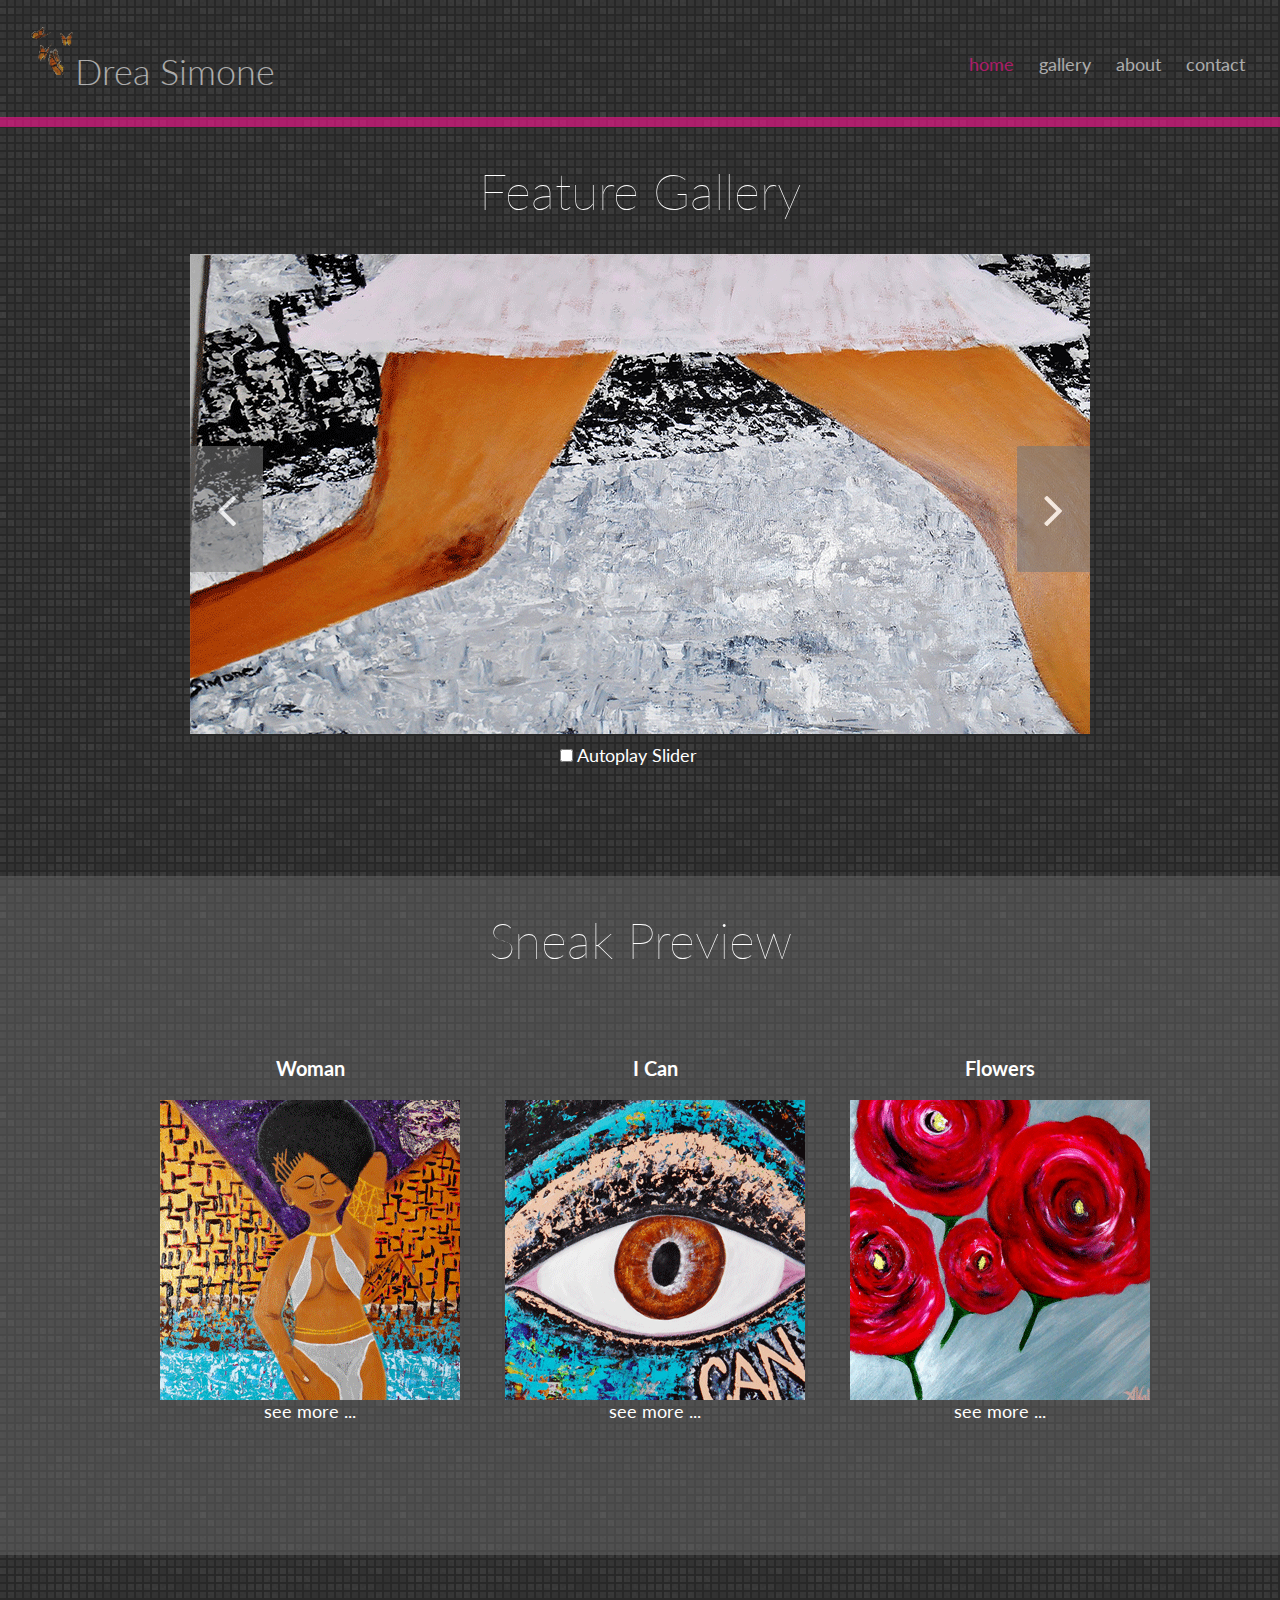
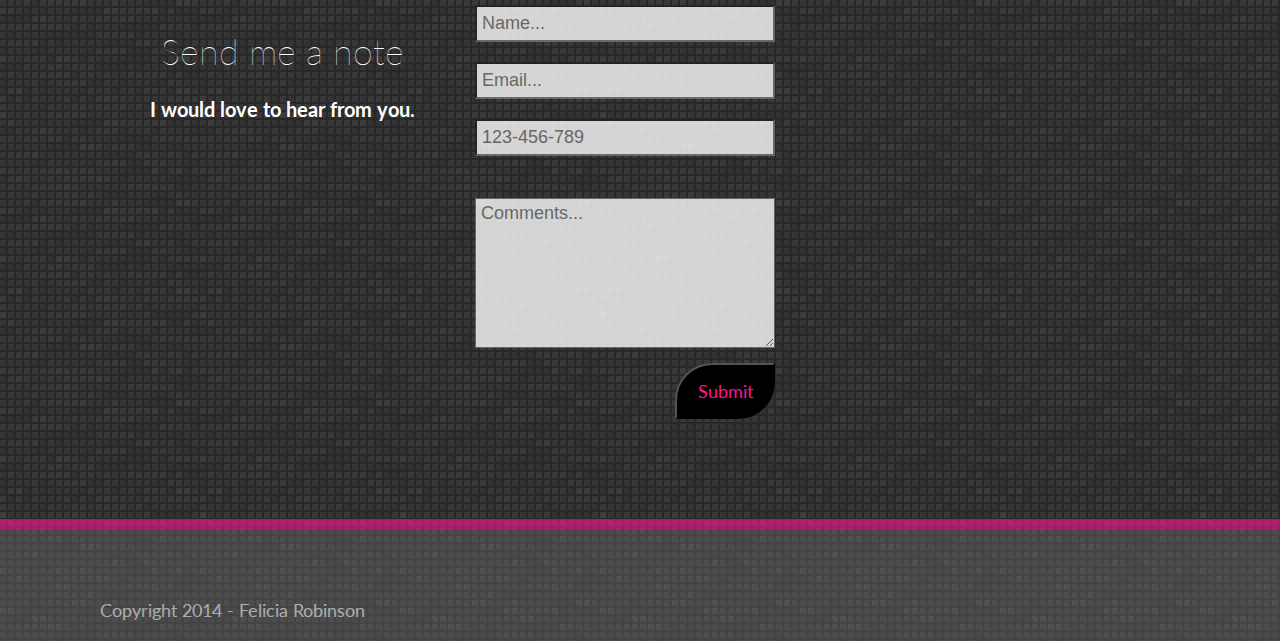
<file: index.html>
<!doctype html>
<html lang="en">
<head>
	<meta charset="UTF-8">
	<title>Felicia Robinson Assignment 04</title>
	<meta name="description" content="Assignment of art gallery">
	<meta name="keywords" content="art, gallery, toronto, andrea, drea, simone">
	<meta name="author" content="Felicia Robinson">
	<link rel="stylesheet" href="styles/normalize.css">
	<link rel="stylesheet" href="styles/main.css">
	<meta name="viewport" content="initial-scale=1, maximum-scale=1">
	<link href="http://netdna.bootstrapcdn.com/font-awesome/4.0.3/css/font-awesome.css" rel="stylesheet">	
	<link href="http://fonts.googleapis.com/css?family=Lato:100italic,100,300italic,300,400italic,400,700italic,700,900italic,900" rel="stylesheet" type="text/css">

</head>
<body>
	<div id="wrapper" class="top">
		<header>
			<div id="logo"></div>
			<h1>Drea Simone</h1>
			<i id="navbutton" class="fa fa-bars fa-3x"></i>
			<nav>	
				<ul>
					<li><a href="index.html" class="active">home</a></li>
			    <li><a href="gallery.html">gallery</a></li>
			    <li><a href="about.html">about</a></li>
			    <li><a href="contact.html">contact</a></li>
				</ul>
			</nav>	
		</header>
		<section id="home">
			<div class="container">
					<h1>Feature Gallery</h1>
					<div id="slider">
					  <a href="#" class="control_next"><i class="fa fa-angle-right fa-3x"></i></a>
					  <a href="#" class="control_prev"><i class="fa fa-angle-left fa-3x"></i></a>
					  <ul>
					    <li><img src="images/citylegs_1080x500.gif"></li>
					    <li><img src="images/bathtime_1080x500.gif"/></li>
					    <li><img src="images/flowers_1080x500.gif"/></li>
					    <li><img src="images/stillness_1080x500.gif"/></li>
					  </ul>  
				</div>
				<div class="slider_option">
				  <input type="checkbox" id="checkbox">
				  <label for="checkbox">Autoplay Slider</label>
				</div>
			</div> <!-- /container	 --> 
		</section> <!-- /home -->
		<section id="main">
			<div class="container"> 
				<h1>Sneak Preview</h1>
					<ul class="ul_main"> 
						<li>
							<article><h3>Woman </h3></article>
							<a href="images/DSCN6661_600.gif" class="lightbox_trigger" data-title="Apple pie chocolate unerdwear.com chupa chups gummi bears. Cake cotton candy cheesecake gingerbread candy canes topping. Sweet bonbon caramels cookie fruitcake chocolate topping icing.">
							<img class="right" src="images/DSCN6661_300.gif">
							</a>
							<a class="go_to_gallery" href="gallery.html">see more ...</a> 
						</li>
						<li>
							<article><h3>I Can</h3></article>
							<a href="images/DSCN6823_445x583.gif" class="lightbox_trigger" data-title="Apple pie chocolate unerdwear.com chupa chups gummi bears. Cake cotton candy cheesecake gingerbread candy canes topping. Sweet bonbon caramels cookie fruitcake chocolate topping icing.">
							<img class="right" src="images/DSCN6823_300.gif">
							</a>
							<a class="go_to_gallery" href="gallery.html">see more ...</a> 
						</li>
						<li>
							<article><h3>Flowers</h3></article>
							<a href="images/flowers_497x402.gif" class="lightbox_trigger" data-title="Apple pie chocolate unerdwear.com chupa chups gummi bears. Cake cotton candy cheesecake gingerbread candy canes topping. Sweet bonbon caramels cookie fruitcake chocolate topping icing.">
							<img class="right" src="images/flowers_300.gif">
							</a>
							<a class="go_to_gallery" href="gallery.html">see more ...</a> 
						</li>					
					</ul>				
			</div> <!-- /container -->	
		</section> <!-- /main -->
		<section id="contact">
			<div class="container">
				<div class="home_contact">
					<div class="left home_sendnote_details">
						<h1>Send me a note</h1>
						<h3>I would love to hear from you.</h3>
					</div>	
					<form id="contactform" class="right home_contactform" name="optionform" method="post" action="index.html">              
						<input type="text" name="name" id="name" class="contactform" placeholder="Name...">
	          <input type="email" name="email" id="email" class="contactform" placeholder="Email...">
	          <input type="tel" pattern="[0-9](10}" name="tel" class="contactform" placeholder="123-456-789"> <br>
		        <textarea name="message" id="message" class="messagearea" placeholder="Comments..."></textarea>
	          <button id="btn">Submit</button>
	        </form> <!--  close form div  -->
        </div> <!-- .home_contact -->
			</div>	<!-- .container -->		
		</section> <!-- /contact -->

		<div id="back-top">
			<a href=".top" class="go-top"><span></span>Back to Top</a>				
		</div>
		<footer>	
			<div class="container">		
				Copyright 2014 - Felicia Robinson
			</div>
		</footer>
	</div>	<!-- /wrapper -->
	<script src="http://code.jquery.com/jquery-1.11.0.min.js"></script>
	<script src="js/main.js" type="text/javascript"></script>
	<script src="js/felicia.js"></script>
	<script src="js/lightbox.js"></script>
	<script src="js/modernizr.custom.js"></script>
</body>
</html>
</file>
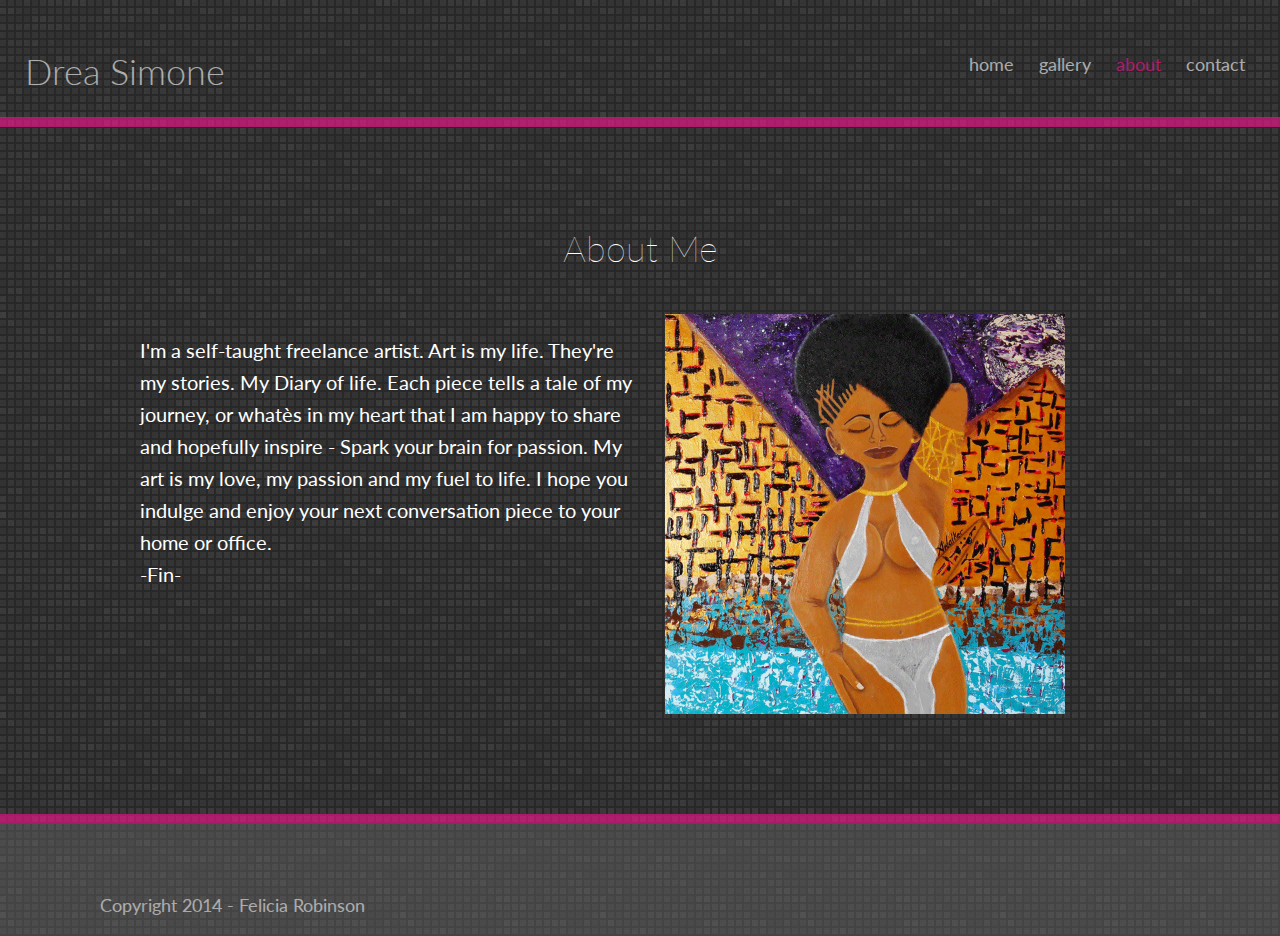
<file: about.html>
<!doctype html>
<html lang="en">
<head>
	<meta charset="UTF-8">
	<title>Felicia Robinson Assignment 04</title>
	<meta name="description" content="Assignment of art gallery">
	<meta name="keywords" content="art, gallery, toronto">
	<meta name="author" content="Felicia Robinson">
	<link rel="stylesheet" href="styles/normalize.css">
	<link rel="stylesheet" href="styles/main.css">
	<meta name="viewport" content="initial-scale=1, maximum-scale=1">
	<link href="http://netdna.bootstrapcdn.com/font-awesome/4.0.3/css/font-awesome.css" rel="stylesheet">	
	<link href="http://fonts.googleapis.com/css?family=Lato:100italic,100,300italic,300,400italic,400,700italic,700,900italic,900" rel="stylesheet" type="text/css">
	
</head>
<body>
	<div id="container" class="top">
		<header>
			<h1>Drea Simone</h1>
			<i id="navbutton" class="fa fa-bars fa-3x"></i>
			<nav>	
				<ul>
					<li><a href="index.html">home</a></li>
          <li><a href="gallery.html" >gallery</a></li>
          <li><a href="about.html" class="active">about</a></li>
          <li><a href="contact.html">contact</a></li>
				</ul>
			</nav>	
		</header>
		<section id="about">
			<div class="container">
				<h1>About Me</h1>
				<div class="left left_about">					
					<p>I'm a self-taught freelance artist. Art is my life. They're my stories. My Diary of life. Each piece tells a tale of my journey, or whatès in my heart that I am happy to share and hopefully inspire - Spark your brain for passion. My art is my love, my passion and my fuel to life. I hope you indulge and enjoy your next conversation piece to your home or office. <br> -Fin- 
					</p>
				</div>
				<div class="right right_about_image">					
				</div>
			</div>
		</section>
		
		<div id="back-top">
			<a href=".top" class="go-top"><span></span>Back to Top</a>			
		</div>
		<footer>
			<div class="container">		
				Copyright 2014 - Felicia Robinson
			</div>
		</footer>
	</div>	
	<script src="http://code.jquery.com/jquery-1.11.0.min.js"></script>
	<script src="js/main.js" type="text/javascript"></script>
	<script src="js/felicia.js"></script>
	<script src="js/lightbox.js"></script>
	<script src="js/modernizr.custom.js"></script>
</body>
</html>
</file>
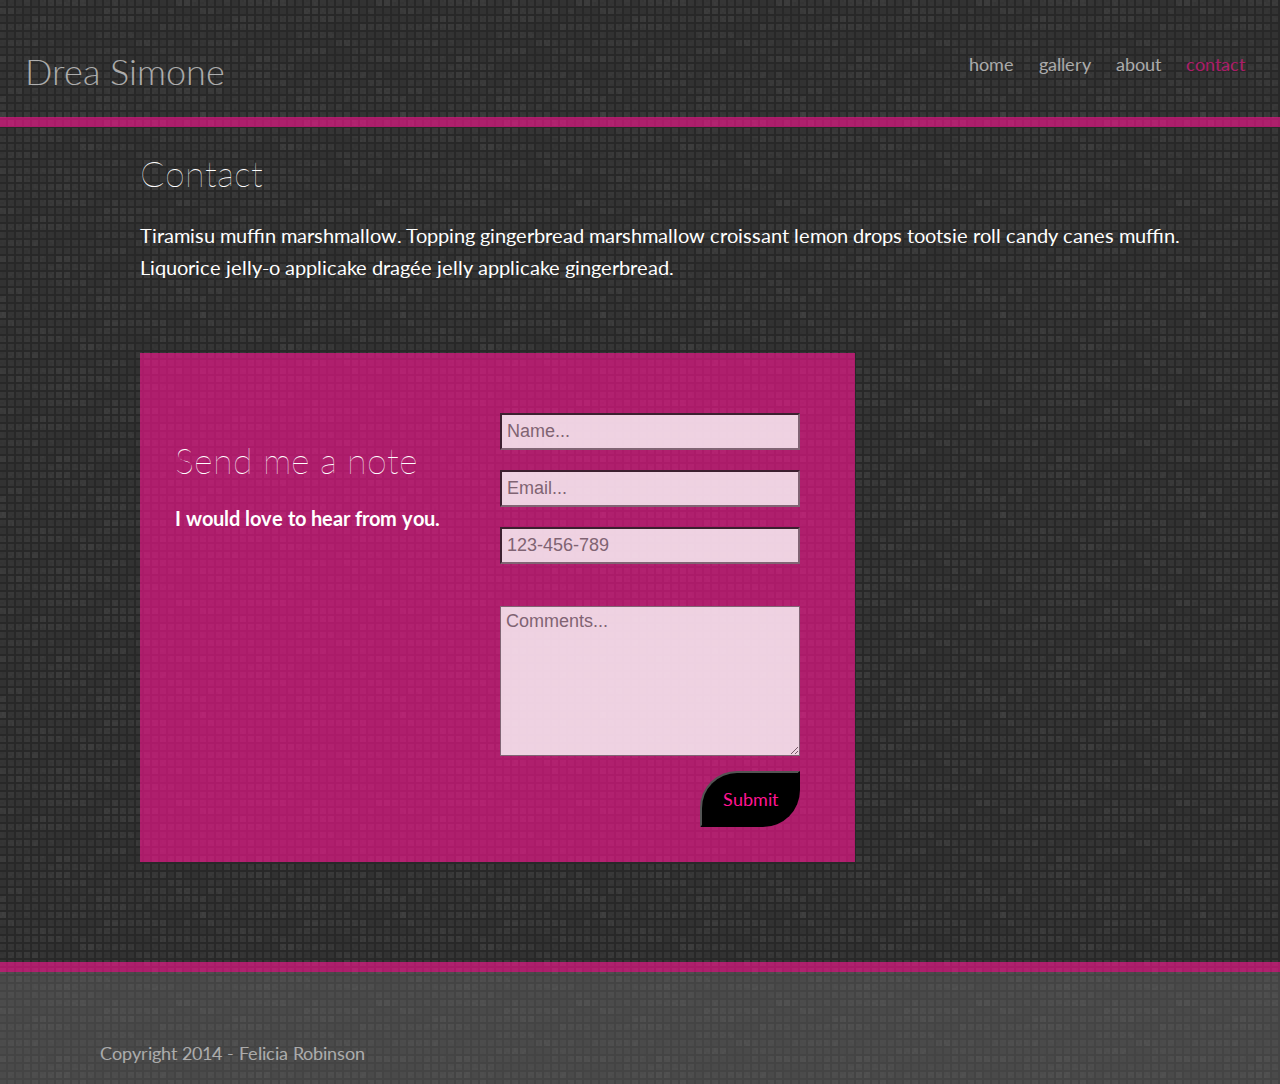
<file: contact.html>
<!doctype html>
<html lang="en">
<head>
	<meta charset="UTF-8">
	<title>Felicia Robinson Assignment 04</title>
	<meta name="description" content="Assignment of art gallery">
	<meta name="keywords" content="art, gallery, toronto">
	<meta name="author" content="Felicia Robinson">
	<link rel="stylesheet" href="styles/normalize.css">
	<link rel="stylesheet" href="styles/main.css">
	<meta name="viewport" content="initial-scale=1, maximum-scale=1">
	<link href="http://netdna.bootstrapcdn.com/font-awesome/4.0.3/css/font-awesome.css" rel="stylesheet">	
	<link href="http://fonts.googleapis.com/css?family=Lato:100italic,100,300italic,300,400italic,400,700italic,700,900italic,900" rel="stylesheet" type="text/css">	
</head>
<body>
	<div id="container" class="top">
		<header>
			<h1>Drea Simone</h1>
			<i id="navbutton" class="fa fa-bars fa-3x"></i>
			<nav>	
				<ul>
					<li><a href="index.html">home</a></li>
          <li><a href="gallery.html">gallery</a></li>
          <li><a href="about.html">about</a></li>
          <li><a href="contact.html" class="active">contact</a></li>
				</ul>
			</nav>	
		</header>
		<section id="contactpage_main">
			<div class="container">
				<article class="contactpage_summary">
					<h1>Contact</h1>
					<p>Tiramisu muffin marshmallow. Topping gingerbread marshmallow croissant lemon drops tootsie roll candy canes muffin. Liquorice jelly-o applicake dragée jelly applicake gingerbread. </p>
				</article>		
			</div>		
		</section>
		<section id="contactpage_sendnote">
			<div class="container">
				<div class="contactpage_contact">
					<div class="left contactpage_sendnote_details">
						<h1>Send me a note</h1>
						<h3>I would love to hear from you.</h3>
					</div> <!-- /eft contactpage_sendnote_details -->
					<form id="contactform" class="right contactpage_contactform"name="optionform" method="post" action="index.html">       
						<input type="text" name="name" id="name" class="contactform" placeholder="Name...">
	          <input type="email" name="email" id="email" class="contactform" placeholder="Email...">
	          <input type="tel" pattern="[0-9](10}" name="tel" class="contactform" placeholder="123-456-789"> <br>
		        <textarea name="message" id="message" class="messagearea" placeholder="Comments..."></textarea>
	          <button id="btn">Submit</button>
	        </form> <!--  /contactform  -->
	      </div> <!-- /.contactpage_contact -->
			</div>	<!-- /.container -->		
		</section> <!-- /#contactpage_sendnote -->

		<div id="back-top">
			<a href=".top" class="go-top"><span></span>Back to Top</a>				
		</div>
		<footer>
			<div class="container">		
				Copyright 2014 - Felicia Robinson
			</div>
		</footer>
	</div>	
	<script src="http://code.jquery.com/jquery-1.11.0.min.js"></script>
	<script src="js/main.js" type="text/javascript"></script>
	<script src="js/felicia.js"></script>
	<script src="js/lightbox.js"></script>
	<script src="js/modernizr.custom.js"></script>
</body>
</html>
</file>
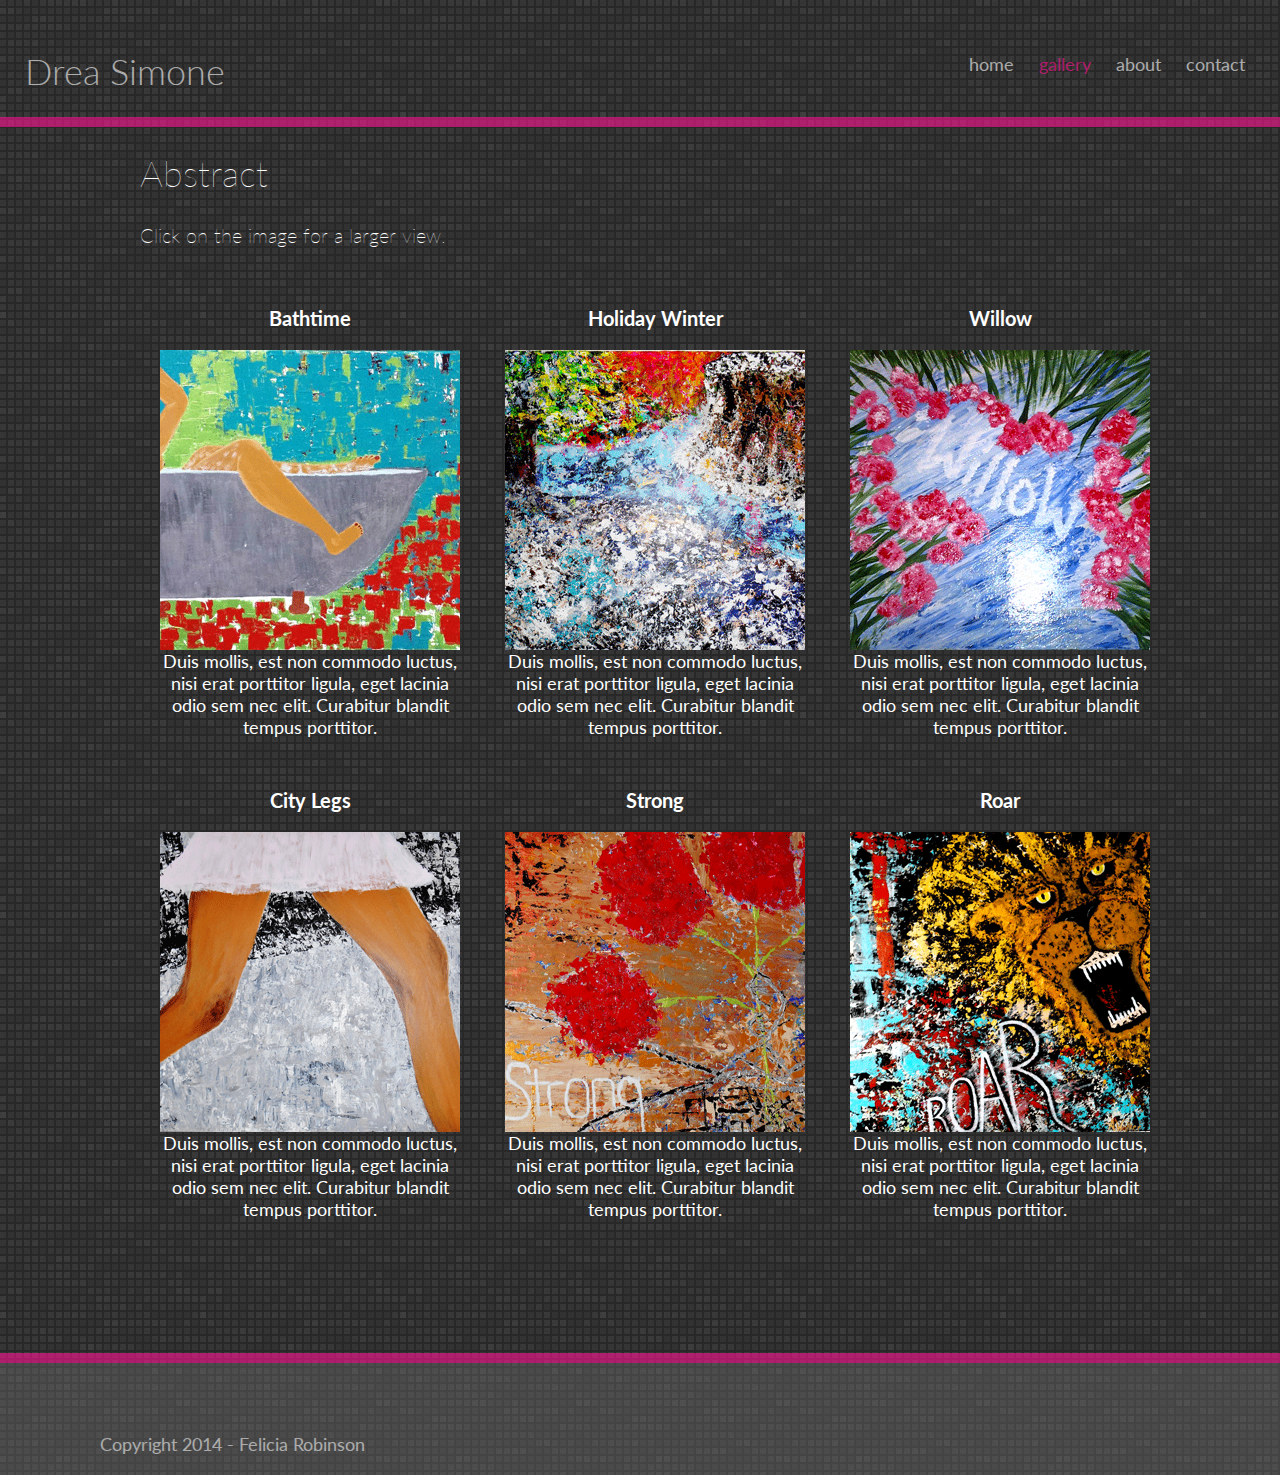
<file: gallery.html>
<!doctype html>
<html lang="en">
<head>
	<meta charset="UTF-8">
	<title>Felicia Robinson Assignment 04</title>
	<meta name="description" content="Assignment of art gallery">
	<meta name="keywords" content="art, gallery, toronto">
	<meta name="author" content="Felicia Robinson">
	<link rel="stylesheet" href="styles/normalize.css">
	<link rel="stylesheet" href="styles/main.css">
	<meta name="viewport" content="initial-scale=1, maximum-scale=1">
	<link href="http://netdna.bootstrapcdn.com/font-awesome/4.0.3/css/font-awesome.css" rel="stylesheet">	
	<link href="http://fonts.googleapis.com/css?family=Lato:100italic,100,300italic,300,400italic,400,700italic,700,900italic,900" rel="stylesheet" type="text/css">
</head>
<body>
	<div id="container" class="top">
		<header>
			<h1>Drea Simone</h1>
			<i id="navbutton" class="fa fa-bars fa-3x"></i>
			<nav>	
				<ul>
					<li><a href="index.html">home</a></li>
          <li><a href="gallery.html" class="active">gallery</a></li>
          <li><a href="about.html">about</a></li>
          <li><a href="contact.html">contact</a></li>
				</ul>
			</nav>	
		</header>
		<section id="gallery">
			<div class="container"> 
				<h1>Abstract</h1>
				<p> Click on the image for a larger view.</p>
				<ul class="gallery_gallery"> 
					<li>
						<article><h3>Bathtime</h3></article>
						<a href="images/bathtime_640x519.gif" class="lightbox_trigger" data-title="Apple pie chocolate unerdwear.com chupa chups gummi bears. Cake cotton candy cheesecake gingerbread candy canes topping. Sweet bonbon caramels cookie fruitcake chocolate topping icing.">
						<img class="right" src="images/bathtime_300.gif">
						</a>
						Duis mollis, est non commodo luctus, nisi erat porttitor ligula, eget lacinia odio sem nec elit. Curabitur blandit tempus porttitor.
					</li>

					<li>
						<article><h3>Holiday Winter</h3></article>
						<a href="images/Holiday-Winter1_640x515.gif" class="lightbox_trigger" data-title="Apple pie chocolate unerdwear.com chupa chups gummi bears. Cake cotton candy cheesecake gingerbread candy canes topping. Sweet bonbon caramels cookie fruitcake chocolate topping icing.">
						<img class="right" src="images/Holiday-Winter1_300.gif">
						</a>
						Duis mollis, est non commodo luctus, nisi erat porttitor ligula, eget lacinia odio sem nec elit. Curabitur blandit tempus porttitor.
					</li>
					<li>
						<article><h3>Willow</h3></article>
						<a href="images/willow_640x480.gif" class="lightbox_trigger" data-title="Apple pie chocolate unerdwear.com chupa chups gummi bears. Cake cotton candy cheesecake gingerbread candy canes topping. Sweet bonbon caramels cookie fruitcake chocolate topping icing.">
						<img class="right" src="images/willow_300.gif">
						</a>
						Duis mollis, est non commodo luctus, nisi erat porttitor ligula, eget lacinia odio sem nec elit. Curabitur blandit tempus porttitor.
					</li>
					<li>
						<article><h3>City Legs</h3></article>
						<a href="images/citylegs_640x512.gif" class="lightbox_trigger" data-title="Apple pie chocolate unerdwear.com chupa chups gummi bears. Cake cotton candy cheesecake gingerbread candy canes topping. Sweet bonbon caramels cookie fruitcake chocolate topping icing.">
						<img class="right" src="images/citylegs_300.gif">
						</a>
						Duis mollis, est non commodo luctus, nisi erat porttitor ligula, eget lacinia odio sem nec elit. Curabitur blandit tempus porttitor.
					</li>

					<li>
						<article><h3>Strong</h3></article>
						<a href="images/gallery_640x510.gif" class="lightbox_trigger" data-title="Apple pie chocolate unerdwear.com chupa chups gummi bears. Cake cotton candy cheesecake gingerbread candy canes topping. Sweet bonbon caramels cookie fruitcake chocolate topping icing.">
						<img class="right" src="images/gallery_300.gif">
						</a>
						Duis mollis, est non commodo luctus, nisi erat porttitor ligula, eget lacinia odio sem nec elit. Curabitur blandit tempus porttitor.
					</li>
					<li>
						<article><h3>Roar</h3></article>
						<a href="images/ROAR_627x627.gif" class="lightbox_trigger" data-title="Apple pie chocolate unerdwear.com chupa chups gummi bears. Cake cotton candy cheesecake gingerbread candy canes topping. Sweet bonbon caramels cookie fruitcake chocolate topping icing.">
						<img class="right" src="images/ROAR_300.gif">
						</a>
						Duis mollis, est non commodo luctus, nisi erat porttitor ligula, eget lacinia odio sem nec elit. Curabitur blandit tempus porttitor.
					</li>
				</ul>			
				
			</div> <!-- /container -->	
		</section>
		
		<div id="back-top">
			<a href=".top" class="go-top"><span></span>Back to Top</a>				
		</div>
		<footer>
			<div class="container">		
				Copyright 2014 - Felicia Robinson
			</div>
		</footer>
	</div>	
	<script src="http://code.jquery.com/jquery-1.11.0.min.js"></script>
	<script src="js/main.js" type="text/javascript"></script>
	<script src="js/felicia.js"></script>
	<script src="js/lightbox.js"></script>
	<script src="js/modernizr.custom.js"></script>
</body>
</html>
</file>
<file: styles/main.css>
* {
	-webkit-box-sizing: border-box;
	-moz-box-sizing: border-box;
	box-sizing: border-box;
}

.container {
	width: 1080px;
	margin: 0 auto;
}

body {
	background: url('../images/px_by_Gre3g_@2X.png');
	font-family: 'Lato', sans-serif;
	color: #fff;
	font-size: 18px;
}

p {
	line-height: 23px;
}

header {
	padding: 25px 25px 0 25px;
	width: 100%;
	float: left;
	border-bottom: 10px solid #ff1493;
	opacity: .6;
}

section	{
	clear: both;
	width: 100%;
	float: left;
	padding-bottom: 100px;
}


footer {
	background-color: rgba(119, 119, 119,.6);
	padding-top:70px; 
	padding-bottom: 20px;
	clear: both;
	border-top: 10px solid #ff1493;
	opacity: .6;
}

h1,h2 {
	font-weight: 100;
	font-style: normal;
}

h3 {
	font-size: 20px;
}


/*  ++++++++++++++ NAVIGATION +++++++++++++++ */ 

nav {
	float: right;
}


i#navbutton {
	float: right;
	display: none;
}

nav ul {
	display: block;
}

nav ul li {
	display: inline-block;
	padding: 10px;
}

nav ul li a {
	text-decoration: none;
	color: #fff;
	font-size: 18px;
}

nav ul li a:hover { color:#ff1493;}
nav ul li a.active {color:#ff1493;} 


header h1 {
	float: left;
	font-weight: 300;
}

#logo {
	background: url('../images/Btflygrp.gif');
	background-size: cover;
	width: 50px;
	height: 50px;
	float: left;
	 
}
/* +++++++ MAIN SLIDER +++++++++++ */ 

#slider {
	clear: both;
  position: relative;
  overflow: hidden;
  width: 100%;
  margin: 0 auto;
}

#slider ul {
  position: relative;
  margin: 0;
  padding: 0;
  height: 200px;
  list-style: none;
}

#slider ul li {
  position: relative;
  display: block;
  float: left;
  margin: 0;
  padding: 0;
  width: 900px;
  height: 480px;
  background: #ccc;
  text-align: center;
  line-height: 300px;
}

#slider a.control_prev, 
#slider a.control_next {
  position: absolute;
  top: 40%;
  z-index: 999;
  display: block;
  padding: 4% 3%;
  width: auto;
  height: auto;
  background: rgba(119, 119, 119,.7);
  color: #fff;
  text-decoration: none;
  font-weight: 600;
  font-size: 18px;
  opacity: 0.8;
  cursor: pointer;
}

a.control_prev:hover, a.control_next:hover {
  opacity: 1;
  -webkit-transition: all 0.2s ease;
}

a.control_prev {
  border-radius: 0 2px 2px 0;
}

a.control_next {
  right: 0;
  border-radius: 2px 0 0 2px;
}

.slider_option {
  position: relative;
  margin: 10px auto;
  width: 160px;
  font-size: 18px;
}


#home h1,
#main h1 {
	text-align: center;
	font-size: 50px;	
}

a.go_to_gallery {
	text-decoration: none;
	color: #fff;
	text-align: right;
}

/* +++++++ MAIN +++++++++++*/


.left {
	float: left;
	margin-right: 10px;
}

.right {
	float: left;
	margin-right: 10px;
}

#main {
	clear: both;
	display: inline-block;
	float: left;
	background-color: rgba(119, 119, 119,.4);
}

#main ul li {
  display: inline-block;
  width: 300px;
  margin: 15px 20px;
  text-align: center;
}

ul.ul_main {
	float: left;
}

#lightbox {
  position: fixed;
  top: 0px;
  left: 0;
  width: 100%;
  height: 100%;
  background: rgba(44,62,80,.9);
  text-align: center;
  z-index: 2000;
}

.fa-times-circle {
	position: absolute;
	padding-left: 20px;
}


/* ++++++++ CONTACT FORM ++++++++++++ */ 

.home_contact{
	clear: both;
	float: left;
	padding-top: 50px ;

}

.home_sendnote_details {
	text-align: center;
	padding-left: 50px;
}

.home_contactform {	
 	margin-left: 50px;
}
	
#contact,
.contactform, 
.messagearea,
#btn {
	margin: 0 auto;
	display: block;
	font-size: 1em;
}


.contactform,
.messagearea {
	width: 300px;
	font-family: Helvetica, Tahoma, Arial, sans-serif;
	color: #636363;	
	background-color: #fff;
	opacity: .8;
}

.contactform { 		
	padding: 6px 5px;	
	margin-bottom: 20px;
}


.messagearea {
	height: 150px;
	padding: 4px 5px;		
	line-height: 1.2em;
	margin-bottom: 15px;	
	
}

#message:focus, .contactform:focus {
	border: 3px solid #000;
	background: #fff;
	opacity: 1;
}


#btn:hover {
	background-color: #007b7b;
	color: #fff;
}

#btn {
	background-color: #000;
	display: block;
	width: 100px;
	padding: 15px;
	color: #ff1493;
	margin-left: 200px;
	border-top-left-radius:37px;
  border-top-right-radius:0px;
  border-bottom-right-radius:37px;
  border-bottom-left-radius:0px;
}

/* ++++++++ contact PAGE ++++++++++++ */ 

section#contactpage_main {
	padding-bottom: 50px;
}

.contactpage_summary {
	padding-left: 40px;
}

.contactpage_contact {
	clear: both;
	padding: 60px 35px 35px 35px ;
	margin-left: 40px;
	display: inline-block;
	float: left;
	background-color: rgba(255, 20, 147, 0.61); 
}

.contactpage_contactform {
	margin-left: 50px;
	margin-right: 20px;
}


/* ++++++++ GALLERY PAGE++++++++++++ */ 


#gallery h1,
section#gallery p {
	padding-left: 40px;
}

section#gallery p {
		font-weight:100;
	}

#gallery ul li {
	display: inline-block;
	width: 300px;
  margin: 15px 20px;
  text-align: center;
}

section#gallery article {
  font-size: 24px;
  margin: 10px 0px;
  font-weight: 100;
}


/* ++++++++ ABOUT PAGE ++++++++++++ */ 

section#about h1 {
	text-align: center;
	padding-bottom: 20px;
}

.left_about {
	width: 50%;
	padding-left: 40px;
}

.right_about_image { 
	background: #fff url('../images/DSCN6661_600.gif');
	background-size: cover;
	width: 400px;
	height: 400px;
	margin-left: 15px;
	 
}

section#about {
	padding-top: 75px;
}


/* ++++++++ Back to top button ++++++++++++ */ 

.go-top {
	position: fixed;
	bottom: 2em;
	right: 2em;
	text-decoration: none;
	color: white;
	background-color: rgba(0, 0, 0, 0.3);
	font-size: 12px;
	padding: 1em;
	display: none;
	z-index: 1999;
}

.go-top:hover {
	background-color: rgba(0, 0, 0, 0.6);
}


/* +++++++ MEDIA QUERIES +++++++++ */

@media screen and (min-width: 320px) and (max-width: 480px) {
	i#navbutton {
		display: block;
	}

	nav {
		display: none;
	}

	ul li {
		display: block;
	}

	nav ul {
		padding-left: 10px;
	}

	nav ul li {
		padding: 15px;
	}

	nav ul li a {
	font-size: 24px;
	}

	nav ul li a.active {
		text-decoration: underline;
	} 

	section {
		padding-bottom: 50px;
	}

	footer {
		padding-top:20px; 
		padding-bottom: 20px;
	}

	.container {
	width: 100%;
	}

	#home h1,
	#main h1 {
		font-size: 40px;
		font-weight: 300;
	}
	
	#slider {
		max-width: 320px;
		max-height: 280px;
	}

	#main ul li {
	 	width: 250px;
	  margin: 0 auto;
	}

	#main ul li img {
		width: 250px;
		height:200px;
	}

	.home_contact{
		padding: 20px;
	}

	.home_sendnote_details {
		padding-left: 0;
	}

	.home_contactform {	
	 	padding-top: 20px;
	 	margin-left: 0;
	}

	.contactpage_contact {
		padding: 20px;
	}

	section#contact article {
		padding: 20px;
	}

	section#about {
		padding-top: 25px;
	}

	.left_about {
		width: 100%;
		text-align: center;
	}

	.left_about p{
		font-size: 18px;
	}

	.right_about_image { 
		width: 200px;
		height: 200px;
		padding: 20px;
	}

	
}

@media screen and (min-width: 480px) and (max-width: 900px) { 

	.container {
		width: 100%;
	}

	header {
		padding-right: 35px;
		padding-left: 35px;
	}

	#slider {
		max-width: 700px;
		max-height: 400px;
	}

	#main ul li {
	 	width: 250px;
	  margin: 10px;
	}

	#main ul li img {
		width: 250px;
		height:200px;
	}

	section#gallery p {
		font-weight:100;
	}


	section#contactpage_main {
		max-width: 800px;
	} 

	.home_contactform,
	.contactpage_contactform {
		width: 340px
	}
	
}
</file>
